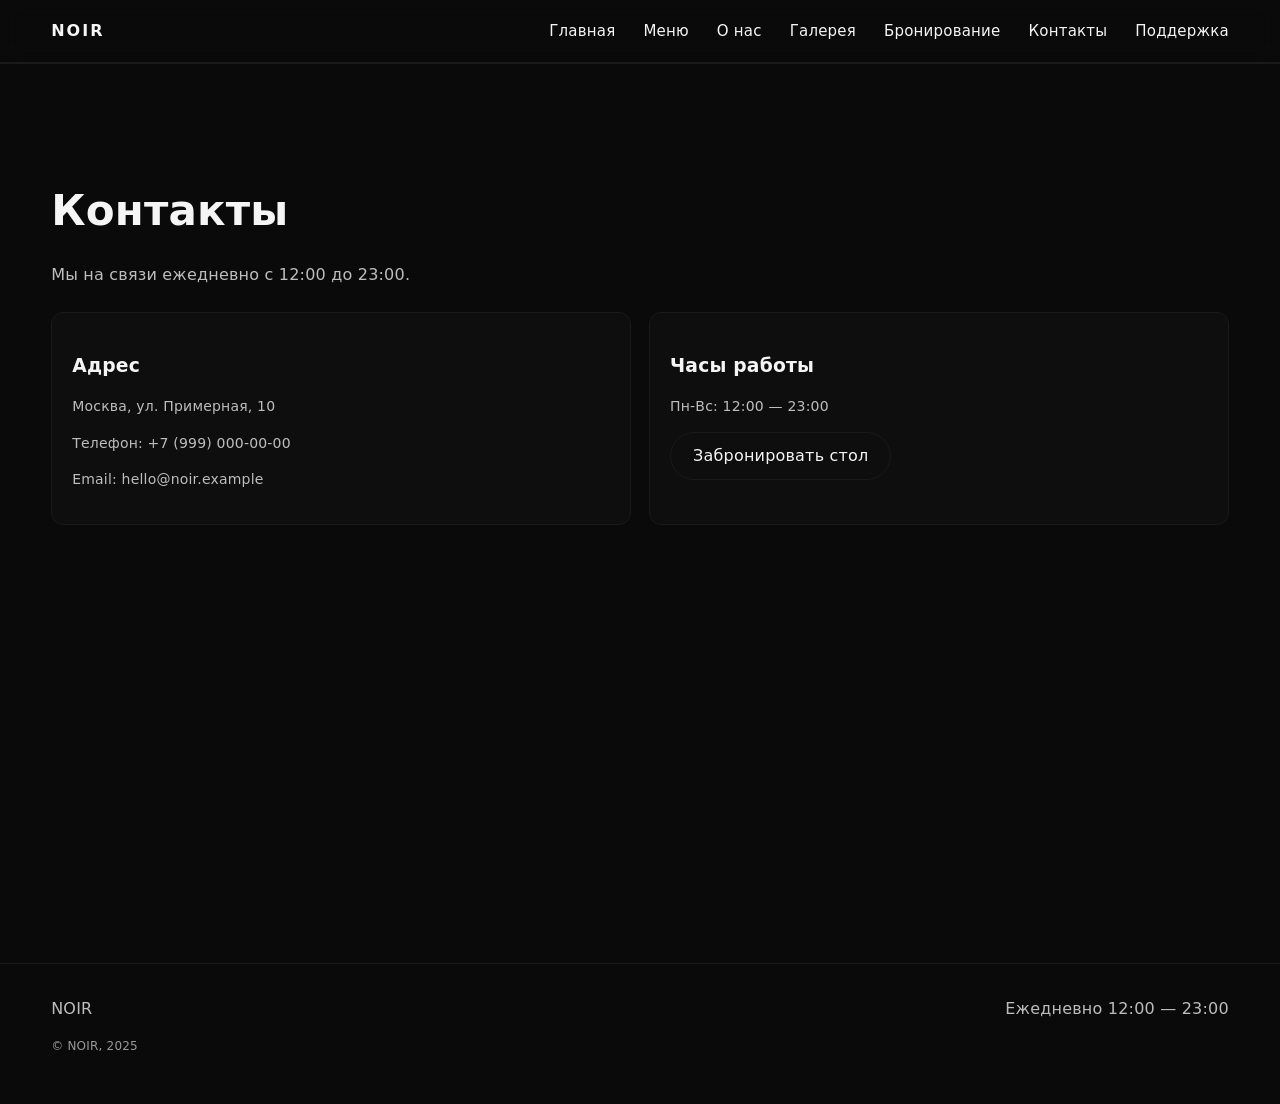
<file: pages/contact.html>
<!doctype html>
<html lang="ru">
<head>
  <meta charset="utf-8" />
  <meta name="viewport" content="width=device-width, initial-scale=1" />
  <title>Контакты — NOIR</title>
  <link rel="stylesheet" href="../css/main.css" />
</head>
<body>
  <header class="header">
    <div class="container nav">
      <div class="nav__logo">NOIR</div>
      <nav class="nav__links" aria-label="Основная навигация">
        <a class="nav__link" href="../index.html">Главная</a>
        <a class="nav__link" href="menu.html">Меню</a>
        <a class="nav__link" href="about.html">О нас</a>
        <a class="nav__link" href="gallery.html">Галерея</a>
        <a class="nav__link" href="reservations.html">Бронирование</a>
        <a class="nav__link" href="contact.html">Контакты</a>
        <a class="nav__link" href="support.html">Поддержка</a>
      </nav>
    </div>
  </header>

  <main class="section">
    <div class="container">
      <h1 class="section__title">Контакты</h1>
      <p class="section__desc">Мы на связи ежедневно с 12:00 до 23:00.</p>

      <div class="contact-grid" style="margin-top: 24px;">
        <div class="contact-card">
          <h3 class="card__title">Адрес</h3>
          <p class="card__text">Москва, ул. Примерная, 10</p>
          <p class="card__text">Телефон: +7 (999) 000‑00‑00</p>
          <p class="card__text">Email: hello@noir.example</p>
        </div>
        <div class="contact-card">
          <h3 class="card__title">Часы работы</h3>
          <p class="card__text">Пн‑Вс: 12:00 — 23:00</p>
          <a class="btn btn--ghost magnetic" href="reservations.html">Забронировать стол</a>
        </div>
      </div>
    </div>
  </main>

  <footer class="footer">
    <div class="container">
      <div class="footer__top">
        <div>NOIR</div>
        <div class="muted">Ежедневно 12:00 — 23:00</div>
      </div>
      <div class="footer__bottom">© NOIR, 2025</div>
    </div>
  </footer>

  <script src="../js/main.js"></script>
  <script src="../js/scroll-animations.js"></script>
  <script src="../js/ui.js"></script>
</body>
</html>
</file>
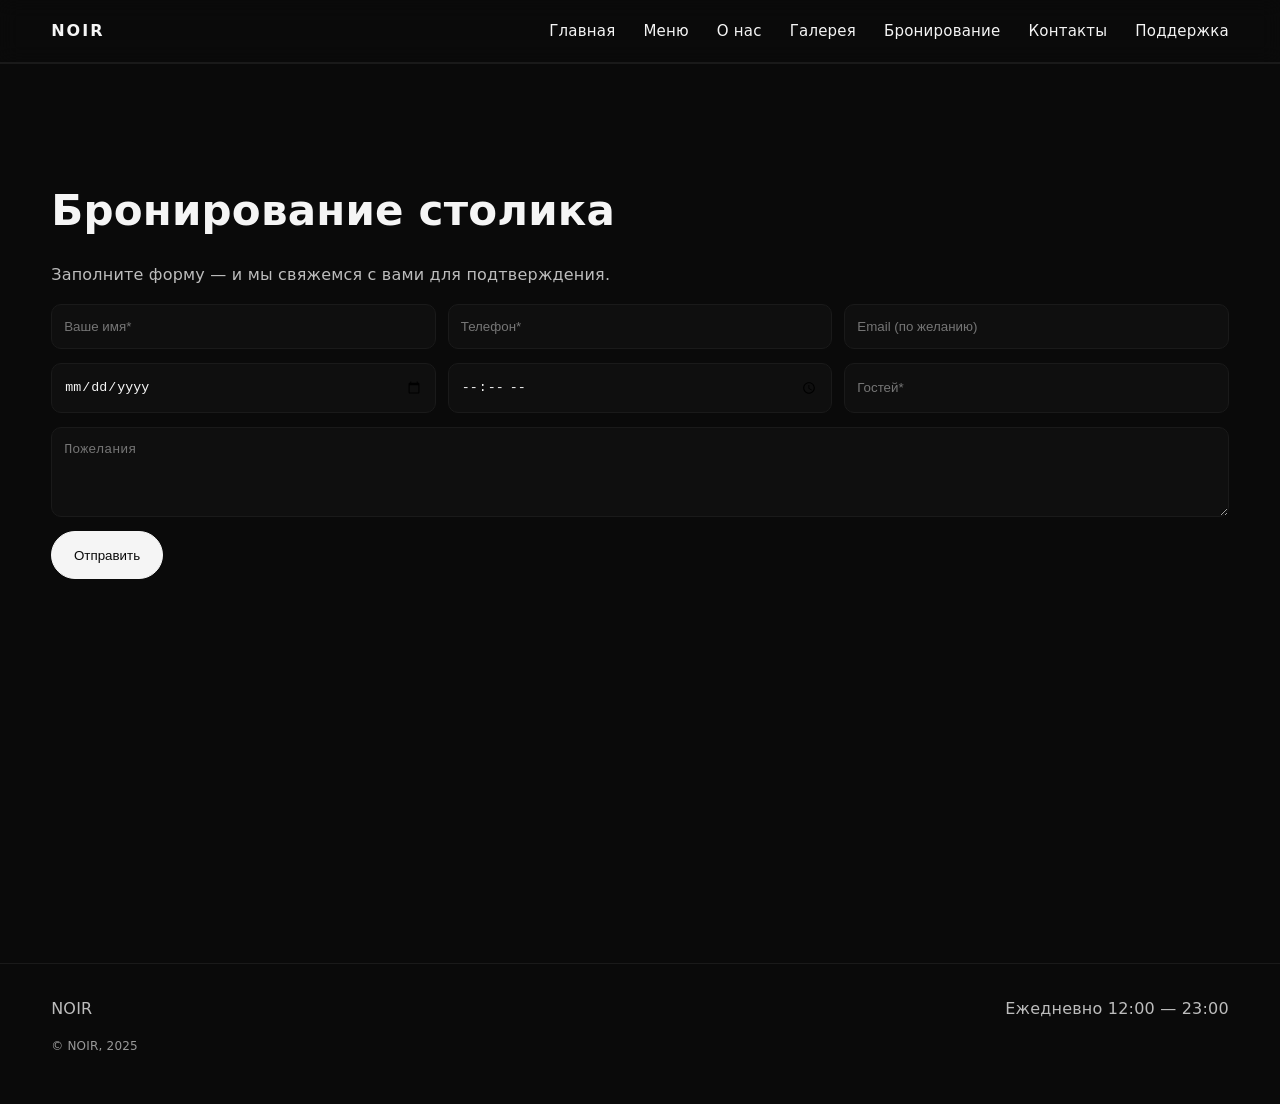
<file: pages/reservations.html>
<!doctype html>
<html lang="ru">
<head>
  <meta charset="utf-8" />
  <meta name="viewport" content="width=device-width, initial-scale=1" />
  <title>Бронирование — NOIR</title>
  <link rel="stylesheet" href="../css/main.css" />
  <style>
    #toast { position: fixed; left: 50%; bottom: 20px; transform: translateX(-50%); background: #141414; color: #fff; border: 1px solid #2a2a2a; padding: 10px 14px; border-radius: 10px; opacity: 0; pointer-events: none; transition: opacity .25s ease, transform .25s ease; }
    #toast.show { opacity: 1; transform: translateX(-50%) translateY(-4px); }
  </style>
</head>
<body>
  <header class="header">
    <div class="container nav">
      <div class="nav__logo">NOIR</div>
      <nav class="nav__links" aria-label="Основная навигация">
        <a class="nav__link" href="../index.html">Главная</a>
        <a class="nav__link" href="menu.html">Меню</a>
        <a class="nav__link" href="about.html">О нас</a>
        <a class="nav__link" href="gallery.html">Галерея</a>
        <a class="nav__link" href="reservations.html">Бронирование</a>
        <a class="nav__link" href="contact.html">Контакты</a>
        <a class="nav__link" href="support.html">Поддержка</a>
      </nav>
    </div>
  </header>

  <main class="section">
    <div class="container">
      <h1 class="section__title">Бронирование столика</h1>
      <p class="section__desc">Заполните форму — и мы свяжемся с вами для подтверждения.</p>

      <form id="reservation-form" class="form" autocomplete="on">
        <div class="input-row">
          <input class="input" type="text" name="name" placeholder="Ваше имя*" required />
          <input class="input" type="tel" name="phone" placeholder="Телефон*" required />
          <input class="input" type="email" name="email" placeholder="Email (по желанию)" />
        </div>
        <div class="input-row">
          <input class="input" type="date" name="date" required />
          <input class="input" type="time" name="time" required />
          <input class="input" type="number" name="people" placeholder="Гостей*" min="1" max="12" required />
        </div>
        <textarea class="input" name="message" rows="4" placeholder="Пожелания"></textarea>
        <div>
          <button class="btn btn--primary magnetic" type="submit">Отправить</button>
        </div>
      </form>
    </div>
  </main>

  <div id="toast" role="status" aria-live="polite"></div>

  <footer class="footer">
    <div class="container">
      <div class="footer__top">
        <div>NOIR</div>
        <div class="muted">Ежедневно 12:00 — 23:00</div>
      </div>
      <div class="footer__bottom">© NOIR, 2025</div>
    </div>
  </footer>

  <script src="../js/main.js"></script>
  <script src="../js/scroll-animations.js"></script>
  <script src="../js/ui.js"></script>
  <script>
  const form = document.getElementById('reservation-form');
  const toast = document.getElementById('toast');
  if (form) {
    form.addEventListener('submit', async (e) => {
      e.preventDefault();
      const data = new FormData(form);
      try {
        const res = await fetch('../backend/reservations.php', { method: 'POST', body: data });
        const json = await res.json();
        const msg = json.message || (json.ok ? 'Заявка принята' : 'Ошибка');
        toast.textContent = msg;
        toast.classList.add('show');
        setTimeout(() => toast.classList.remove('show'), 2800);
        if (json.ok) form.reset();
      } catch (err) {
        toast.textContent = 'Сервер недоступен';
        toast.classList.add('show');
        setTimeout(() => toast.classList.remove('show'), 2800);
      }
    });
  }
  </script>
</body>
</html>
</file>
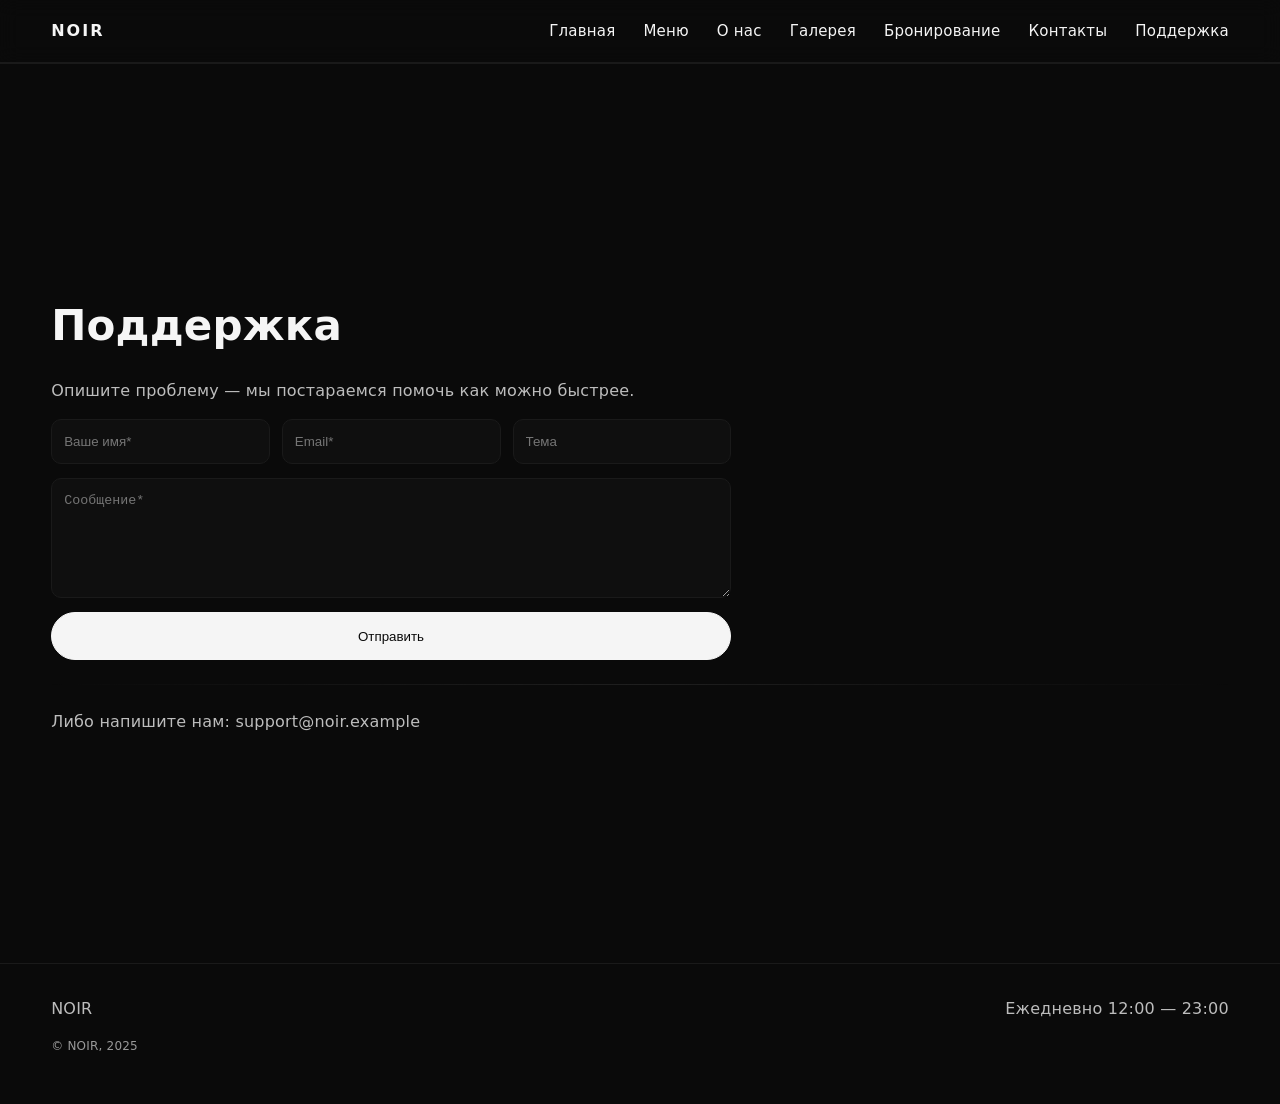
<file: pages/support.html>
<!doctype html>
<html lang="ru">
<head>
  <meta charset="utf-8" />
  <meta name="viewport" content="width=device-width, initial-scale=1" />
  <title>Поддержка — NOIR</title>
  <link rel="stylesheet" href="../css/main.css" />
  <style>#toast{position:fixed;left:50%;bottom:20px;transform:translateX(-50%);background:#141414;color:#fff;border:1px solid #2a2a2a;padding:10px 14px;border-radius:10px;opacity:0;pointer-events:none;transition:opacity .25s ease, transform .25s ease;}#toast.show{opacity:1;transform:translateX(-50%) translateY(-4px);}</style>
</head>
<body>
  <header class="header">
    <div class="container nav">
      <div class="nav__logo">NOIR</div>
      <nav class="nav__links" aria-label="Основная навигация">
        <a class="nav__link" href="../index.html">Главная</a>
        <a class="nav__link" href="menu.php">Меню</a>
        <a class="nav__link" href="about.html">О нас</a>
        <a class="nav__link" href="gallery.html">Галерея</a>
        <a class="nav__link" href="reservations.html">Бронирование</a>
        <a class="nav__link" href="contact.html">Контакты</a>
        <a class="nav__link" href="support.html">Поддержка</a>
      </nav>
    </div>
  </header>

  <main class="section full-section">
    <div class="container">
      <h1 class="section__title reveal">Поддержка</h1>
      <p class="section__desc reveal">Опишите проблему — мы постараемся помочь как можно быстрее.</p>

      <form id="support-form" class="form reveal" data-stagger="60" style="max-width:680px;">
        <div class="input-row">
          <input class="input" type="text" name="name" placeholder="Ваше имя*" required />
          <input class="input" type="email" name="email" placeholder="Email*" required />
          <input class="input" type="text" name="subject" placeholder="Тема" />
        </div>
        <textarea class="input" name="message" rows="6" placeholder="Сообщение*" required></textarea>
        <button class="btn btn--primary magnetic" type="submit">Отправить</button>
      </form>

      <div class="divider"></div>
      <p class="muted reveal">Либо напишите нам: support@noir.example</p>
    </div>
  </main>

  <div id="toast"></div>

  <footer class="footer">
    <div class="container">
      <div class="footer__top">
        <div>NOIR</div>
        <div class="muted">Ежедневно 12:00 — 23:00</div>
      </div>
      <div class="footer__bottom">© NOIR, 2025</div>
    </div>
  </footer>

  <script src="../js/main.js"></script>
  <script src="../js/scroll-animations.js"></script>
  <script src="../js/ui.js"></script>
  <script>
    const form = document.getElementById('support-form');
    const toast = document.getElementById('toast');
    form?.addEventListener('submit', async (e) => {
      e.preventDefault();
      const data = new FormData(form);
      try {
        const res = await fetch('../backend/support.php', { method: 'POST', body: data });
        const json = await res.json();
        toast.textContent = json.ok ? 'Сообщение отправлено' : (json.message || 'Ошибка');
        toast.classList.add('show');
        setTimeout(()=>toast.classList.remove('show'), 2600);
        if (json.ok) form.reset();
      } catch {
        toast.textContent = 'Сервер недоступен';
        toast.classList.add('show');
        setTimeout(()=>toast.classList.remove('show'), 2600);
      }
    });
  </script>
</body>
</html>
</file>
<file: css/main.css>
/* Root variables and base reset */
:root {
  --bg: #0a0a0a;
  --fg: #f5f5f5;
  --muted: #bdbdbd;
  --line: #1a1a1a;
  --accent: #ffffff;
}

* {
  box-sizing: border-box;
}

html, body {
  padding: 0;
  margin: 0;
  background: var(--bg);
  color: var(--fg);
  font-family: system-ui, -apple-system, Segoe UI, Roboto, Helvetica, Arial, "Apple Color Emoji", "Segoe UI Emoji";
  line-height: 1.6;
  letter-spacing: 0.2px;
}

img, picture, video, canvas {
  display: block;
  max-width: 100%;
}

a {
  color: inherit;
  text-decoration: none;
}

.container {
  width: min(1200px, 92%);
  margin: 0 auto;
}

/* Header */
.header {
  position: fixed;
  top: 0;
  left: 0;
  right: 0;
  z-index: 1000;
  backdrop-filter: blur(10px);
  background: color-mix(in srgb, var(--bg) 70%, transparent);
  border-bottom: 1px solid var(--line);
}
.header.scrolled {
  background: color-mix(in srgb, var(--bg) 92%, black 8%);
}

.nav {
  display: flex;
  align-items: center;
  justify-content: space-between;
  padding: 18px 0;
}
.nav__logo {
  font-weight: 700;
  letter-spacing: 2px;
  text-transform: uppercase;
}
.nav__links {
  display: flex;
  gap: 28px;
}
.nav__link {
  position: relative;
  font-size: 15px;
}
.nav__link::after {
  content: "";
  position: absolute;
  left: 0;
  bottom: -6px;
  width: 100%;
  height: 1px;
  background: var(--fg);
  transform: scaleX(0);
  transform-origin: left;
  transition: transform 320ms ease;
}
.nav__link:hover::after, .nav__link:focus-visible::after {
  transform: scaleX(1);
}

/* Hero */
.hero {
  position: relative;
  min-height: 100vh;
  display: grid;
  place-items: center;
  overflow: hidden;
}
.hero__canvas {
  position: absolute;
  inset: 0;
  width: 100%;
  height: 100%;
}
.hero__overlay {
  position: relative;
  z-index: 2;
  text-align: center;
  padding: 120px 0 40px;
}
.hero__kicker {
  text-transform: uppercase;
  letter-spacing: 6px;
  color: var(--muted);
  font-size: 12px;
}
.hero__title {
  margin: 14px 0 18px;
  font-size: clamp(36px, 8vw, 86px);
  font-weight: 800;
  line-height: 1.05;
}
.hero__subtitle {
  color: #dcdcdc;
  font-size: clamp(14px, 2.5vw, 18px);
}
.hero__ctas {
  margin-top: 28px;
  display: flex;
  gap: 14px;
  justify-content: center;
}

/* Buttons */
.btn {
  --size: 48px;
  display: inline-grid;
  place-items: center;
  height: var(--size);
  padding: 0 22px;
  border-radius: 999px;
  border: 1px solid var(--line);
  background: #0e0e0e;
  color: var(--fg);
  transition: transform 180ms ease, background 220ms ease, border-color 220ms ease;
  will-change: transform;
}
.btn:hover { background: #151515; border-color: #2a2a2a; }
.btn:active { transform: scale(0.98); }
.btn--primary { background: var(--fg); color: var(--bg); border-color: var(--fg); }
.btn--ghost { background: transparent; }

/* Sections */
.section {
  padding: 96px 0;
  border-top: 1px solid var(--line);
}
.section__head {
  display: flex;
  align-items: end;
  justify-content: space-between;
  margin-bottom: 36px;
}
.section__title {
  font-size: clamp(24px, 5vw, 42px);
  line-height: 1.1;
}
.section__desc {
  color: var(--muted);
  max-width: 720px;
}

.grid {
  display: grid;
  grid-template-columns: repeat(12, 1fr);
  gap: 18px;
}
.card {
  grid-column: span 4;
  border: 1px solid var(--line);
  padding: 18px;
  border-radius: 12px;
  background: #0e0e0e;
  transition: transform 220ms ease, box-shadow 220ms ease;
}
.card:hover {
  transform: translateY(-3px);
  box-shadow: 0 10px 30px rgba(0,0,0,0.35);
}
.card__media {
  aspect-ratio: 16/10;
  border-radius: 8px;
  overflow: hidden;
  border: 1px solid var(--line);
  margin-bottom: 12px;
  filter: grayscale(100%) contrast(120%);
}
.card__media img { width: 100%; height: 100%; object-fit: cover; }
.card__title { font-weight: 700; margin-bottom: 6px; }
.card__text { color: var(--muted); font-size: 14px; }

/* Footer */
.footer {
  border-top: 1px solid var(--line);
  padding: 32px 0 48px;
  color: var(--muted);
}
.footer__top { display: flex; justify-content: space-between; align-items: center; margin-bottom: 16px; }
.footer__bottom { font-size: 12px; opacity: 0.8; }

/* Reveal animations */
.reveal { opacity: 0; transform: translateY(18px); transition: opacity 600ms ease, transform 700ms cubic-bezier(.2,.7,.2,1); }
.reveal.is-visible { opacity: 1; transform: translateY(0); }

/* Utility */
.magnetic { position: relative; }
.muted { color: var(--muted); }
.center { text-align: center; }

/* Menu page */
.menu-section { border-top: 1px solid var(--line); padding: 48px 0; }
.menu-grid { display: grid; grid-template-columns: repeat(2, minmax(0, 1fr)); gap: 28px; }
.menu-item { display: flex; justify-content: space-between; gap: 16px; border-bottom: 1px dashed #222; padding: 14px 0; }
.menu-item__name { font-weight: 600; }
.menu-item__desc { color: var(--muted); font-size: 14px; }
.menu-item__price { color: var(--fg); }

/* Gallery */
.gallery-grid { display: grid; grid-template-columns: repeat(3, 1fr); gap: 12px; }
.gallery-grid img { width: 100%; height: 100%; object-fit: cover; filter: grayscale(100%) contrast(110%); transition: transform 300ms ease, filter 300ms ease; }
.gallery-grid a { display: block; border: 1px solid var(--line); overflow: hidden; border-radius: 10px; }
.gallery-grid a:hover img { transform: scale(1.04); filter: grayscale(0%) contrast(100%); }

/* Contact */
.contact-grid { display: grid; grid-template-columns: repeat(12, 1fr); gap: 18px; }
.contact-card { grid-column: span 6; border: 1px solid var(--line); border-radius: 12px; padding: 20px; background: #0e0e0e; }

/* Reservations form */
.form { display: grid; gap: 14px; }
.input {
  width: 100%;
  background: #0f0f0f;
  color: var(--fg);
  border: 1px solid var(--line);
  border-radius: 10px;
  padding: 14px 12px;
}
.input:focus { outline: none; border-color: #2a2a2a; }
.input-row { display: grid; grid-template-columns: repeat(3, 1fr); gap: 12px; }

/* Responsive */
@media (max-width: 980px) {
  .grid .card { grid-column: span 6; }
  .menu-grid { grid-template-columns: 1fr; }
  .gallery-grid { grid-template-columns: repeat(2, 1fr); }
  .contact-card { grid-column: span 12; }
}
@media (max-width: 640px) {
  .nav__links { gap: 16px; }
  .hero__ctas { flex-direction: column; }
  .gallery-grid { grid-template-columns: 1fr; }
  .input-row { grid-template-columns: 1fr; }
}

/* Page min-height helpers */
main { min-height: 100vh; }
.full-section { min-height: 100vh; display: flex; align-items: center; }

/* Testimonials */
.quotes { display: grid; gap: 18px; grid-template-columns: repeat(3, 1fr); }
.quote { border: 1px solid var(--line); border-radius: 12px; padding: 18px; background: #0e0e0e; }
.quote__text { font-size: 16px; }
.quote__who { margin-top: 12px; color: var(--muted); font-size: 14px; }

/* Timeline */
.timeline { border-left: 1px solid var(--line); padding-left: 18px; display: grid; gap: 16px; }
.timeline__item { position: relative; }
.timeline__item::before { content: ""; position: absolute; left: -9px; top: 4px; width: 9px; height: 9px; border-radius: 50%; background: #fff; box-shadow: 0 0 0 4px #0e0e0e, 0 0 0 5px #1a1a1a; }
.timeline__title { font-weight: 700; }
.timeline__desc { color: var(--muted); font-size: 14px; }

@media (max-width: 980px) {
  .quotes { grid-template-columns: 1fr; }
}

/* Subtle grain background */
body::before { content:""; position: fixed; inset: 0; pointer-events: none; background-image: radial-gradient(rgba(255,255,255,0.02) 1px, transparent 1px); background-size: 3px 3px; opacity: .25; z-index: 0; }
.header, main, .footer { position: relative; z-index: 1; }

/* Fancy separators */
.divider { height: 1px; width: 100%; background: linear-gradient(90deg, transparent, #1f1f1f, transparent); margin: 24px 0; }

/* Reveal variants */
.reveal { opacity: 0; transform: translateY(18px); filter: blur(0px); transition: opacity 700ms ease, transform 800ms cubic-bezier(.2,.7,.2,1), filter 800ms ease; }
.reveal.is-visible { opacity: 1; transform: translateY(0); }
.reveal-left { transform: translateX(-18px); }
.reveal-right { transform: translateX(18px); }
.reveal-scale { transform: scale(0.98); }
.reveal-blur { filter: blur(6px); }
.reveal-left.is-visible, .reveal-right.is-visible, .reveal-scale.is-visible, .reveal-blur.is-visible { transform: none; filter: none; }

/* Parallax helpers */
.parallax { will-change: transform; }

/* Shine effect */
.btn, .card { position: relative; overflow: hidden; }
.btn::after, .card::after { content:""; position: absolute; top: -150%; left: -50%; width: 40%; height: 400%; background: linear-gradient(120deg, rgba(255,255,255,0) 0%, rgba(255,255,255,.08) 50%, rgba(255,255,255,0) 100%); transform: rotate(25deg) translateX(-150%); transition: transform .7s ease; }
.btn:hover::after, .card:hover::after { transform: rotate(25deg) translateX(350%); }

/* Ripple container */
.btn { isolation: isolate; }
.ripple { position: absolute; border-radius: 50%; transform: scale(0); animation: ripple .6s ease-out forwards; background: rgba(255,255,255,.15); pointer-events: none; }
@keyframes ripple { to { transform: scale(12); opacity: 0; } }

/* Floating animation for hero CTA */
@keyframes float { 0% { transform: translateY(0); } 50% { transform: translateY(-4px); } 100% { transform: translateY(0); } }
.hero__ctas .btn { animation: float 5s ease-in-out infinite; }

/* Card subtle lift */
.card { transition: transform 240ms ease, box-shadow 240ms ease, background 240ms ease; }
.card:hover { transform: translateY(-6px); box-shadow: 0 16px 40px rgba(0,0,0,.45); background: #121212; }
</file>
